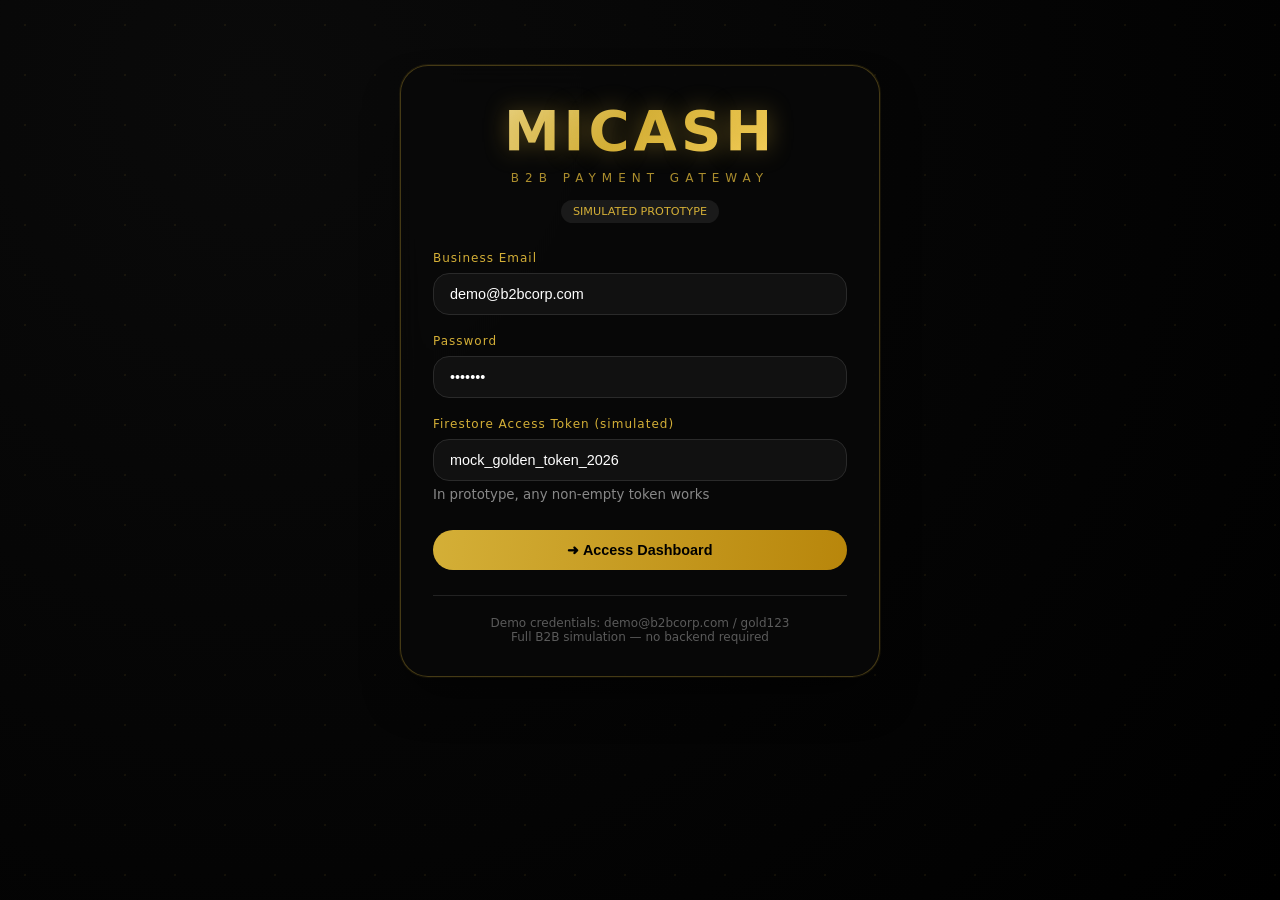
<file: prototype/index.html>
<!DOCTYPE html>
<html lang="en">
<head>
    <meta charset="UTF-8">
    <meta name="viewport" content="width=device-width, initial-scale=1.0, user-scalable=yes">
    <title>MICASH - B2B Payment Dashboard | Prototype</title>
    <style>
        * {
            margin: 0;
            padding: 0;
            box-sizing: border-box;
        }

        body {
            font-family: 'Segoe UI', 'Poppins', 'Inter', system-ui, -apple-system, sans-serif;
            background: radial-gradient(circle at 20% 10%, #0a0a0a 0%, #000000 100%);
            min-height: 100vh;
            overflow-x: hidden;
        }

        /* Animated golden dust */
        body::before {
            content: '';
            position: fixed;
            top: 0;
            left: 0;
            width: 100%;
            height: 100%;
            background-image: radial-gradient(rgba(212, 175, 55, 0.08) 1.5px, transparent 1.5px);
            background-size: 50px 50px;
            pointer-events: none;
            z-index: 0;
            animation: subtleDrift 20s linear infinite;
        }

        @keyframes subtleDrift {
            0% { background-position: 0 0; }
            100% { background-position: 100px 100px; }
        }

        /* Main container */
        .app-container {
            position: relative;
            z-index: 1;
            max-width: 1400px;
            margin: 0 auto;
            padding: 20px;
        }

        /* Glassmorphic card style */
        .glass-card {
            background: rgba(8, 8, 8, 0.88);
            backdrop-filter: blur(12px);
            border: 1px solid rgba(212, 175, 55, 0.3);
            border-radius: 28px;
            box-shadow: 0 25px 45px -12px rgba(0, 0, 0, 0.6), 0 0 0 1px rgba(212, 175, 55, 0.1);
            transition: all 0.3s ease;
        }

        /* Logo */
        .logo-area {
            text-align: center;
            margin-bottom: 2rem;
        }

        .logo-main {
            font-size: 3.5rem;
            font-weight: 800;
            background: linear-gradient(135deg, #F3E5AB 0%, #D4AF37 25%, #FFD966 50%, #B8860B 75%, #D4AF37 100%);
            background-size: 200% auto;
            -webkit-background-clip: text;
            background-clip: text;
            color: transparent;
            text-shadow: 0 0 25px rgba(212, 175, 55, 0.4);
            letter-spacing: 4px;
            animation: shimmerGold 4s linear infinite;
        }

        @keyframes shimmerGold {
            0% { background-position: 0% center; }
            100% { background-position: 200% center; }
        }

        .logo-sub {
            color: #D4AF37;
            font-size: 0.75rem;
            letter-spacing: 6px;
            text-transform: uppercase;
            margin-top: 8px;
            opacity: 0.8;
        }

        /* Dashboard grid */
        .dashboard-grid {
            display: grid;
            grid-template-columns: repeat(auto-fit, minmax(320px, 1fr));
            gap: 24px;
            margin-top: 24px;
        }

        /* Stats cards */
        .stat-card {
            background: linear-gradient(145deg, #0d0d0d 0%, #050505 100%);
            border-radius: 24px;
            padding: 1.5rem;
            border-bottom: 2px solid #D4AF37;
            transition: transform 0.2s;
        }

        .stat-card:hover {
            transform: translateY(-3px);
        }

        .stat-label {
            color: #a08a4a;
            font-size: 0.75rem;
            text-transform: uppercase;
            letter-spacing: 2px;
        }

        .stat-value {
            font-size: 2.2rem;
            font-weight: 700;
            color: #F3E5AB;
            margin-top: 8px;
        }

        .stat-change {
            font-size: 0.7rem;
            color: #4caf50;
            margin-top: 8px;
        }

        /* Form elements */
        .input-group {
            margin-bottom: 1.2rem;
        }

        label {
            display: block;
            color: #D4AF37;
            margin-bottom: 0.5rem;
            font-size: 0.75rem;
            letter-spacing: 1px;
            font-weight: 500;
        }

        input, textarea, select {
            width: 100%;
            padding: 12px 16px;
            background: #111111;
            border: 1.5px solid #2a2a2a;
            border-radius: 16px;
            color: #fff;
            font-size: 0.9rem;
            transition: all 0.2s;
        }

        input:focus, textarea:focus, select:focus {
            outline: none;
            border-color: #D4AF37;
            box-shadow: 0 0 0 3px rgba(212, 175, 55, 0.2);
        }

        button {
            background: linear-gradient(95deg, #D4AF37 0%, #B8860B 100%);
            border: none;
            padding: 12px 24px;
            border-radius: 40px;
            font-weight: bold;
            color: #000;
            cursor: pointer;
            transition: all 0.2s;
            font-size: 0.9rem;
        }

        button:hover {
            transform: translateY(-2px);
            box-shadow: 0 8px 20px rgba(212, 175, 55, 0.3);
        }

        .btn-secondary {
            background: #1f1f1f;
            color: #D4AF37;
            border: 1px solid rgba(212, 175, 55, 0.4);
        }

        .btn-danger {
            background: linear-gradient(95deg, #8b0000, #5a0000);
            color: #ffb3b3;
        }

        /* Transactions table */
        .transactions-table {
            width: 100%;
            border-collapse: collapse;
            margin-top: 1rem;
        }

        .transactions-table th {
            text-align: left;
            padding: 12px 8px;
            color: #D4AF37;
            font-weight: 500;
            font-size: 0.7rem;
            border-bottom: 1px solid rgba(212, 175, 55, 0.3);
        }

        .transactions-table td {
            padding: 12px 8px;
            border-bottom: 1px solid #1a1a1a;
            color: #ddd;
            font-size: 0.8rem;
        }

        .badge-success {
            background: rgba(76, 175, 80, 0.2);
            color: #9bff9b;
            padding: 4px 10px;
            border-radius: 30px;
            font-size: 0.7rem;
        }

        .amount-positive {
            color: #D4AF37;
            font-weight: 600;
        }

        /* Alert & notification */
        .alert {
            padding: 14px;
            border-radius: 16px;
            margin-bottom: 20px;
            font-size: 0.85rem;
        }

        .alert-success {
            background: rgba(212, 175, 55, 0.15);
            border-left: 4px solid #D4AF37;
            color: #F3E5AB;
        }

        .alert-error {
            background: rgba(220, 53, 69, 0.15);
            border-left: 4px solid #dc3545;
            color: #ffb3b3;
        }

        /* Token input simulation */
        .token-sim {
            background: #030303;
            border-radius: 20px;
            padding: 12px 16px;
            font-family: monospace;
            font-size: 0.75rem;
            color: #D4AF37;
            word-break: break-all;
            border: 1px dashed rgba(212, 175, 55, 0.5);
        }

        /* Responsive */
        @media (max-width: 768px) {
            .dashboard-grid { grid-template-columns: 1fr; }
            .logo-main { font-size: 2.2rem; }
            .app-container { padding: 16px; }
        }
    </style>
</head>
<body>
<div class="app-container" id="app">
    <!-- Dynamic content will be injected by Vue-like vanilla JS -->
</div>

<script>
    // ============================================
    // MICASH PROTOTYPE - FULL SIMULATION
    // No backend, no auth server, pure frontend demo
    // ============================================
    
    // --- Mock Database (in-memory) ---
    let mockState = {
        loggedIn: false,
        currentUser: null,
        users: [
            { id: 1, email: "demo@b2bcorp.com", password: "gold123", name: "B2B Corp", accessToken: "mock_token_xyz_golden", balance: 48250.75 },
            { id: 2, email: "vendor@supplychain.io", password: "gold123", name: "SupplyChain Ltd", accessToken: "mock_token_abc", balance: 12500.00 }
        ],
        transactions: [
            { id: "TXN1001", date: "2026-06-10", amount: 12500.00, recipient: "VendorX", status: "completed", type: "sent", description: "Invoice INV-4421" },
            { id: "TXN1002", date: "2026-06-08", amount: 3450.50, recipient: "LogisticsPro", status: "completed", type: "sent", description: "Freight payment" },
            { id: "TXN1003", date: "2026-06-05", amount: 8900.00, recipient: "TechGrid Solutions", status: "completed", type: "sent", description: "Software licensing" },
            { id: "TXN1004", date: "2026-06-12", amount: 2300.00, recipient: "OfficeHub", status: "pending", type: "sent", description: "Office supplies bulk" }
        ],
        accessTokenInput: ""  // simulates token paste
    };
    
    // Helper functions
    function formatCurrency(amount) {
        return new Intl.NumberFormat('en-US', { style: 'currency', currency: 'USD' }).format(amount);
    }
    
    function getRandomTxnId() {
        return "MIC" + Date.now() + Math.floor(Math.random() * 10000);
    }
    
    function showNotification(message, type = 'success', duration = 3000) {
        const notifDiv = document.getElementById('globalNotification');
        if (notifDiv) {
            notifDiv.innerHTML = `<div class="alert alert-${type}">✨ ${message}</div>`;
            setTimeout(() => {
                if (notifDiv) notifDiv.innerHTML = '';
            }, duration);
        }
    }
    
    // Render engine
    function renderApp() {
        const appEl = document.getElementById('app');
        if (!mockState.loggedIn) {
            appEl.innerHTML = renderLoginScreen();
            attachLoginEvents();
        } else {
            appEl.innerHTML = renderDashboard();
            attachDashboardEvents();
            updateDashboardStats();
            renderTransactionHistory();
        }
    }
    
    // ---------- LOGIN SCREEN (simulated) ----------
    function renderLoginScreen() {
        return `
            <div class="glass-card" style="max-width: 480px; margin: 5vh auto; padding: 2rem;">
                <div class="logo-area">
                    <div class="logo-main">MICASH</div>
                    <div class="logo-sub">B2B PAYMENT GATEWAY </div>
                    <div style="margin-top: 15px;">
                        <span style="background: #1a1a1a; padding: 5px 12px; border-radius: 30px; font-size: 0.7rem; color:#D4AF37;">SIMULATED PROTOTYPE</span>
                    </div>
                </div>
                
                <div id="loginMessage"></div>
                
                <div class="input-group">
                    <label> Business Email</label>
                    <input type="email" id="loginEmail" placeholder="demo@b2bcorp.com" value="demo@b2bcorp.com">
                </div>
                <div class="input-group">
                    <label> Password</label>
                    <input type="password" id="loginPassword" placeholder="••••••" value="gold123">
                </div>
                
                <div class="input-group">
                    <label> Firestore Access Token (simulated)</label>
                    <input type="text" id="simulatedToken" placeholder="Paste any token to simulate B2B auth" value="mock_golden_token_2026">
                    <small style="display: block; margin-top: 6px; color:#888;">In prototype, any non-empty token works</small>
                </div>
                
                <button id="simulateLoginBtn" style="width:100%; margin-top: 8px;">➜ Access Dashboard</button>
                
                <div style="margin-top: 25px; text-align: center; font-size: 12px; color: #5a5a5a; border-top: 1px solid #222; padding-top: 20px;">
                     Demo credentials: demo@b2bcorp.com / gold123<br>
                     Full B2B simulation — no backend required
                </div>
            </div>
        `;
    }
    
    function attachLoginEvents() {
        const loginBtn = document.getElementById('simulateLoginBtn');
        if (!loginBtn) return;
        
        loginBtn.addEventListener('click', () => {
            const email = document.getElementById('loginEmail')?.value.trim();
            const pwd = document.getElementById('loginPassword')?.value;
            const token = document.getElementById('simulatedToken')?.value.trim();
            const msgDiv = document.getElementById('loginMessage');
            
            if (!email || !pwd) {
                msgDiv.innerHTML = '<div class="alert alert-error"> Email and password required</div>';
                return;
            }
            if (!token) {
                msgDiv.innerHTML = '<div class="alert alert-error"> Access token required (simulate B2B connection)</div>';
                return;
            }
            
            // Find user
            const user = mockState.users.find(u => u.email === email && u.password === pwd);
            if (user) {
                mockState.currentUser = { ...user };
                mockState.accessTokenInput = token;
                mockState.loggedIn = true;
                // Also store token simulation
                showNotification(`Welcome back, ${user.name}. B2B session active.`, 'success');
                renderApp();
            } else {
                msgDiv.innerHTML = '<div class="alert alert-error">Invalid credentials. Use demo@b2bcorp.com / gold123</div>';
            }
        });
    }
    
    // ---------- DASHBOARD (payment simulation) ----------
    function renderDashboard() {
        const user = mockState.currentUser;
        if (!user) return `<div>Error: no session</div>`;
        
        return `
            <div style="display: flex; justify-content: space-between; align-items: center; flex-wrap: wrap; margin-bottom: 20px;">
                <div class="logo-area" style="margin-bottom:0;">
                    <div class="logo-main" style="font-size:2rem;">MICASH</div>
                    <div class="logo-sub">B2B GOLD NETWORK</div>
                </div>
                <div style="display: flex; gap: 12px;">
                    <span style="background: #000000aa; backdrop-filter: blur(4px); padding: 8px 18px; border-radius: 40px; color:#D4AF37; border:1px solid rgba(212,175,55,0.3);">
                     ${escapeHtml(user.name)}
                    </span>
                    <button id="logoutBtnSim" class="btn-secondary"> Logout</button>
                </div>
            </div>
            
            <!-- Stats row -->
            <div class="dashboard-grid">
                <div class="stat-card">
                    <div class="stat-label">TOTAL BALANCE</div>
                    <div class="stat-value" id="totalBalanceDisplay">${formatCurrency(user.balance)}</div>
                    <div class="stat-change">↑ 12% this quarter</div>
                </div>
                <div class="stat-card">
                    <div class="stat-label">TOTAL B2B SENT (MTD)</div>
                    <div class="stat-value" id="totalSentDisplay">${formatCurrency(calculateTotalSent())}</div>
                    <div class="stat-change">+3 new transactions</div>
                </div>
                <div class="stat-card">
                    <div class="stat-label">ACCESS TOKEN STATUS</div>
                    <div class="stat-value" style="font-size:1rem;"> Active Session</div>
                    <div class="token-sim" style="margin-top: 8px;">${mockState.accessTokenInput.substring(0, 20)}...</div>
                </div>
            </div>
            
            <!-- Two column layout: Payment form + Recent -->
            <div style="display: grid; grid-template-columns: 1fr 1.5fr; gap: 24px; margin-top: 32px;">
                <!-- Left: Send B2B Payment -->
                <div class="glass-card" style="padding: 1.5rem;">
                    <h3 style="color:#D4AF37; margin-bottom: 1rem; font-size:1.3rem;"> Initiate B2B Payment</h3>
                    <div id="paymentMsgSim"></div>
                    <div class="input-group">
                        <label> Recipient Business ID</label>
                        <input type="text" id="recipientB2B" placeholder="Vendor ID / Company Reg" value="SupplyChain Ltd">
                    </div>
                    <div class="input-group">
                        <label> Amount (USD)</label>
                        <input type="number" id="paymentAmount" step="0.01" placeholder="0.00" value="1250.00">
                    </div>
                    <div class="input-group">
                        <label> Reference / PO Number</label>
                        <input type="text" id="paymentRef" placeholder="Invoice #, Contract ref" value="PO-2026-042">
                    </div>
                    <div class="input-group">
                        <label> Confirm Access Token (paste to simulate)</label>
                        <input type="text" id="confirmTokenField" placeholder="Firestore access token" value="${mockState.accessTokenInput}">
                    </div>
                    <div style="display: flex; gap: 12px;">
                        <button id="sendPaymentBtn" style="flex:2;"> Send B2B Payment</button>
                        <button id="resetFormBtn" class="btn-secondary" style="flex:1;">Reset</button>
                    </div>
                </div>
                
                <!-- Right: Recent transactions -->
                <div class="glass-card" style="padding: 1.5rem;">
                    <h3 style="color:#D4AF37; margin-bottom: 1rem; font-size:1.3rem;"> B2B Transaction Log</h3>
                    <div id="transactionHistoryContainer" style="max-height: 320px; overflow-y: auto;">
                        <!-- dynamic table -->
                    </div>
                    <button id="clearHistoryBtn" class="btn-secondary" style="margin-top: 15px; width:100%; background:#141414;">⟳ Reset Demo Data</button>
                </div>
            </div>
            
            <!-- Extra info -->
            <div class="glass-card" style="margin-top: 28px; padding: 1rem 1.5rem; text-align: center;">
                <span style="color:#B8860B;"> MICASH B2B SIMULATOR — Every transaction uses access token simulation. All data stored locally for demo.</span>
            </div>
            
            <div id="globalNotification" style="position: fixed; bottom: 20px; right: 20px; z-index: 1000; max-width: 350px;"></div>
        `;
    }
    
    function calculateTotalSent() {
        const sentTxns = mockState.transactions.filter(t => t.type === 'sent' && t.status === 'completed');
        return sentTxns.reduce((sum, t) => sum + t.amount, 0);
    }
    
    function updateDashboardStats() {
        if (!mockState.currentUser) return;
        const balanceSpan = document.getElementById('totalBalanceDisplay');
        const sentSpan = document.getElementById('totalSentDisplay');
        if (balanceSpan) balanceSpan.innerText = formatCurrency(mockState.currentUser.balance);
        if (sentSpan) sentSpan.innerText = formatCurrency(calculateTotalSent());
    }
    
    function renderTransactionHistory() {
        const container = document.getElementById('transactionHistoryContainer');
        if (!container) return;
        
        if (mockState.transactions.length === 0) {
            container.innerHTML = '<div style="text-align:center;padding:30px;color:#777;">No transactions yet. Send a B2B payment.</div>';
            return;
        }
        
        let html = `<table class="transactions-table">
            <thead>
                <tr><th>Date</th><th>Recipient</th><th>Amount</th><th>Status</th><th>Ref</th></tr>
            </thead>
            <tbody>`;
        
        [...mockState.transactions].reverse().forEach(txn => {
            html += `
                <tr>
                    <td>${txn.date}</td>
                    <td>${escapeHtml(txn.recipient)}</td>
                    <td class="amount-positive">${formatCurrency(txn.amount)}</td>
                    <td><span class="badge-success">${txn.status}</span></td>
                    <td style="font-size:0.7rem;">${escapeHtml(txn.description.substring(0, 20))}</td>
                </tr>
            `;
        });
        html += `</tbody></table>`;
        container.innerHTML = html;
    }
    
    function attachDashboardEvents() {
        const logoutBtn = document.getElementById('logoutBtnSim');
        if (logoutBtn) {
            logoutBtn.addEventListener('click', () => {
                mockState.loggedIn = false;
                mockState.currentUser = null;
                renderApp();
            });
        }
        
        const sendBtn = document.getElementById('sendPaymentBtn');
        const resetBtn = document.getElementById('resetFormBtn');
        const clearHistoryBtn = document.getElementById('clearHistoryBtn');
        
        if (sendBtn) {
            sendBtn.addEventListener('click', () => {
                simulateB2BPayment();
            });
        }
        
        if (resetBtn) {
            resetBtn.addEventListener('click', () => {
                document.getElementById('recipientB2B').value = '';
                document.getElementById('paymentAmount').value = '';
                document.getElementById('paymentRef').value = '';
                document.getElementById('confirmTokenField').value = mockState.accessTokenInput || 'mock_token';
                const msgDiv = document.getElementById('paymentMsgSim');
                if (msgDiv) msgDiv.innerHTML = '';
            });
        }
        
        if (clearHistoryBtn) {
            clearHistoryBtn.addEventListener('click', () => {
                // reset only demo transactions keep at least one
                mockState.transactions = [
                    { id: "TXN1001", date: "2026-06-10", amount: 12500.00, recipient: "VendorX", status: "completed", type: "sent", description: "Invoice INV-4421" },
                    { id: "TXN1002", date: "2026-06-08", amount: 3450.50, recipient: "LogisticsPro", status: "completed", type: "sent", description: "Freight payment" }
                ];
                if (mockState.currentUser) mockState.currentUser.balance = 48250.75;
                updateDashboardStats();
                renderTransactionHistory();
                showNotification("Demo data reset to default", "success");
            });
        }
    }
    
    function simulateB2BPayment() {
        const recipient = document.getElementById('recipientB2B')?.value.trim();
        const amount = parseFloat(document.getElementById('paymentAmount')?.value);
        const reference = document.getElementById('paymentRef')?.value.trim() || "B2B Transfer";
        const tokenField = document.getElementById('confirmTokenField')?.value.trim();
        const msgDiv = document.getElementById('paymentMsgSim');
        
        if (!recipient) {
            msgDiv.innerHTML = '<div class="alert alert-error">Recipient Business ID required</div>';
            return;
        }
        if (isNaN(amount) || amount <= 0) {
            msgDiv.innerHTML = '<div class="alert alert-error">Valid amount > 0 required</div>';
            return;
        }
        if (!tokenField) {
            msgDiv.innerHTML = '<div class="alert alert-error">Firestore Access Token is required (paste token to simulate B2B auth)</div>';
            return;
        }
        
        // simulate token validation (any non-empty token works in prototype)
        if (tokenField.length < 3) {
            msgDiv.innerHTML = '<div class="alert alert-error">Invalid token format. Use a simulated token like "golden_b2b_key"</div>';
            return;
        }
        
        // Check balance
        const userBalance = mockState.currentUser.balance;
        if (amount > userBalance) {
            msgDiv.innerHTML = `<div class="alert alert-error">Insufficient balance. Available: ${formatCurrency(userBalance)}</div>`;
            return;
        }
        
        // Deduct balance
        mockState.currentUser.balance -= amount;
        
        // Create transaction record
        const newTransaction = {
            id: getRandomTxnId(),
            date: new Date().toISOString().slice(0, 10),
            amount: amount,
            recipient: recipient,
            status: "completed",
            type: "sent",
            description: reference
        };
        
        mockState.transactions.push(newTransaction);
        
        // Update UI stats & history
        updateDashboardStats();
        renderTransactionHistory();
        
        // Show success message with B2B simulation
        msgDiv.innerHTML = `
            <div class="alert alert-success">
                 B2B PAYMENT EXECUTED<br>
                  ${formatCurrency(amount)} sent to ${escapeHtml(recipient)}<br>
                 Reference: ${escapeHtml(reference)}<br>
                 Authorized with access token: ${tokenField.substring(0, 6)}...
            </div>
        `;
        
        // Reset amount field optionally
        document.getElementById('paymentAmount').value = '';
        showNotification(`Payment of ${formatCurrency(amount)} completed successfully.`, 'success', 4000);
        
        // auto scroll to transaction log
        const txnContainer = document.getElementById('transactionHistoryContainer');
        if (txnContainer) txnContainer.scrollTop = 0;
    }
    
    function escapeHtml(str) {
        if (!str) return '';
        return str.replace(/[&<>]/g, function(m) {
            if (m === '&') return '&amp;';
            if (m === '<') return '&lt;';
            if (m === '>') return '&gt;';
            return m;
        });
    }
    
    // Initial render
    renderApp();
</script>
</body>
</html>
</file>
